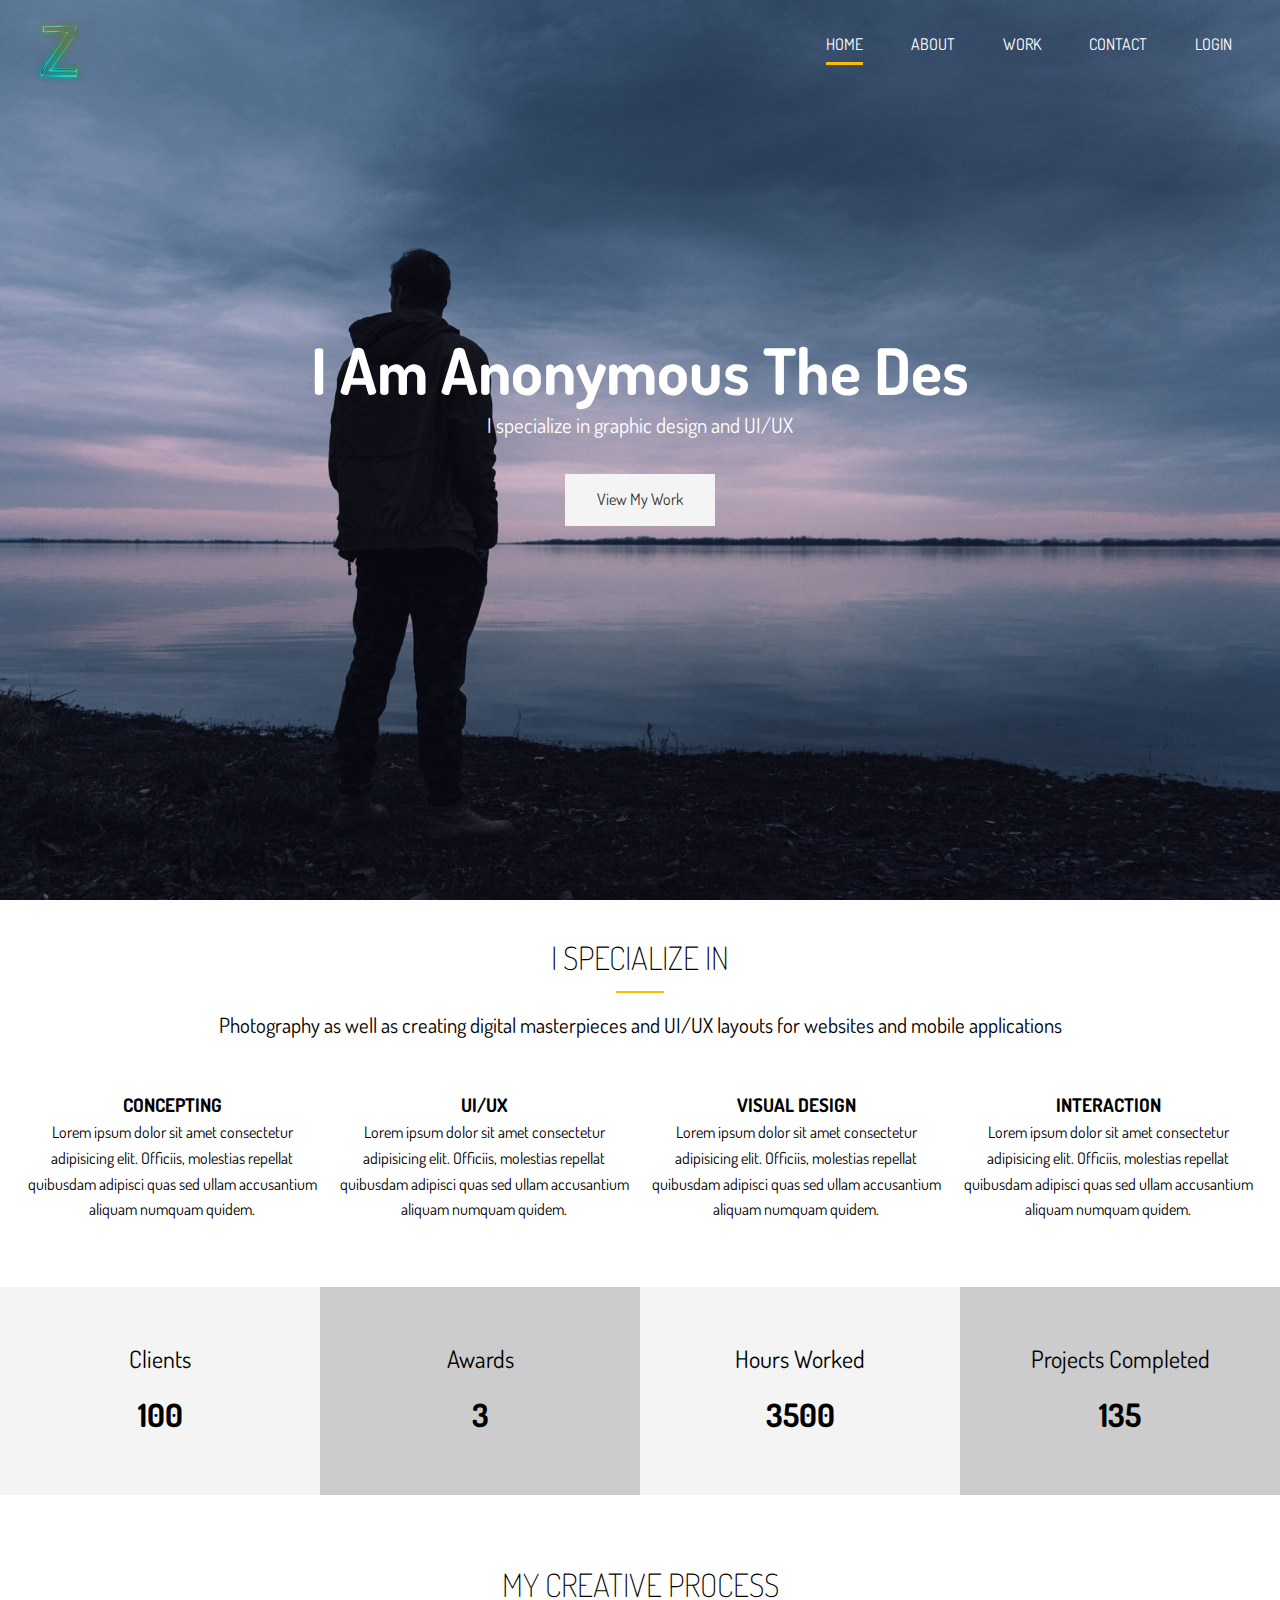
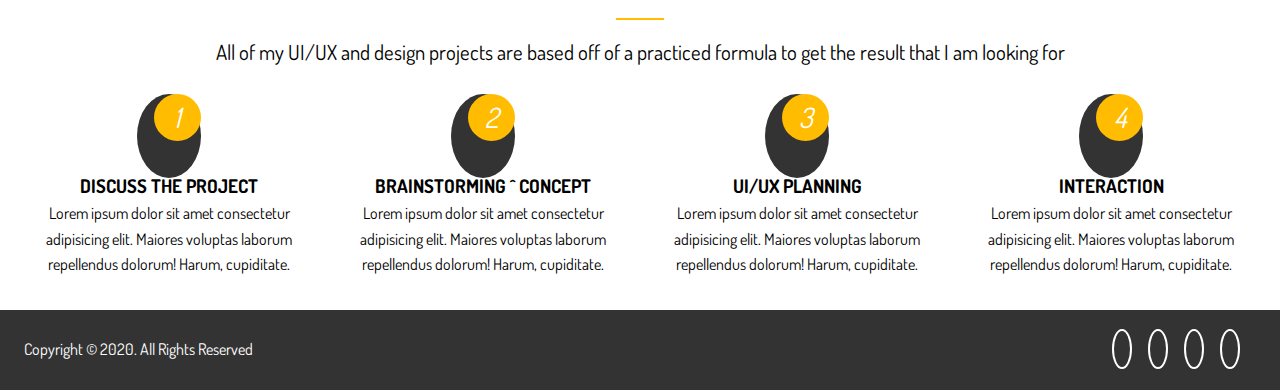
<file: index.html>
<!DOCTYPE html>
<html lang="en">
  <head>
    <meta charset="UTF-8" />
    <meta name="viewport" content="width=device-width, initial-scale=1.0" />
    <meta http-equiv="X-UA-Compatible" content="ie=edge" />
    <link
      rel="stylesheet"
      href="https://use.fontawesome.com/releases/v5.7.2/css/all.css"
      integrity="sha384-fnmOCqbTlWIlj8LyTjo7mOUStjsKC4pOpQbqyi7RrhN7udi9RwhKkMHpvLbHG9Sr"
      crossorigin="anonymous"
    />
    <link
      href="https://fonts.googleapis.com/css?family=Dosis"
      rel="stylesheet"
    />
    <link rel="stylesheet" href="css/main.css" />
    <title>Anonymous | UI/UX Designer</title>
  </head>
  <body>
    <!-- Header -->
    <header id="header-home">
      <div class="container">
        <nav id="main-nav">
          <img src="img/logo.png" alt="My Portfolio" id="logo" />
          <ul>
            <li><a href="index.html" class="current">Home</a></li>
            <li><a href="about.html">About</a></li>
            <li><a href="work.html">Work</a></li>
            <li><a href="contact.html">Contact</a></li>
            <li><a href="login.html">Login</a></li>
          </ul>
        </nav>
        <div class="header-content">
          <h1>
            I Am Anonymous The
            <span
              class="txt-type"
              data-wait="3000"
              data-words='["Designer", "UI/UX Dev"]'
            ></span>
          </h1>
          <p class="lead">
            I specialize in graphic design and UI/UX 
          </p>
          <a href="work.html" class="btn-light">View My Work</a>
        </div>
      </div>
    </header>

    <!-- Section A: Specialize -->
    <section id="home-a" class="text-center py-2">
      <div class="container">
        <h2 class="section-title">I Specialize In</h2>
        <div class="bottom-line"></div>
        <p class="lead">
          Photography as well as creating digital masterpieces and UI/UX layouts
          for websites and mobile applications
        </p>
        <div class="specials">
          <div>
            <i class="fas fa-file-alt fa-2x"></i>
            <h3>Concepting</h3>
            <p>
              Lorem ipsum dolor sit amet consectetur adipisicing elit. Officiis,
              molestias repellat quibusdam adipisci quas sed ullam accusantium
              aliquam numquam quidem.
            </p>
          </div>
          <div>
            <i class="fas fa-desktop fa-2x"></i>
            <h3>UI/UX</h3>
            <p>
              Lorem ipsum dolor sit amet consectetur adipisicing elit. Officiis,
              molestias repellat quibusdam adipisci quas sed ullam accusantium
              aliquam numquam quidem.
            </p>
          </div>
          <div>
            <i class="fas fa-object-ungroup fa-2x"></i>
            <h3>Visual Design</h3>
            <p>
              Lorem ipsum dolor sit amet consectetur adipisicing elit. Officiis,
              molestias repellat quibusdam adipisci quas sed ullam accusantium
              aliquam numquam quidem.
            </p>
          </div>
          <div>
            <i class="fas fa-thumbs-up fa-2x"></i>
            <h3>Interaction</h3>
            <p>
              Lorem ipsum dolor sit amet consectetur adipisicing elit. Officiis,
              molestias repellat quibusdam adipisci quas sed ullam accusantium
              aliquam numquam quidem.
            </p>
          </div>
        </div>
      </div>
    </section>

    <!-- Section B: Stats -->
    <section id="home-b" class="text-center py-2">
      <div class="stats">
        <div>
          <ul>
            <li><i class="fas fa-users fa-3x"></i></li>
            <li class="stats-title">Clients</li>
            <li class="stats-number">100</li>
          </ul>
        </div>
        <div>
          <ul>
            <li><i class="fas fa-award fa-3x"></i></li>
            <li class="stats-title">Awards</li>
            <li class="stats-number">3</li>
          </ul>
        </div>
        <div>
          <ul>
            <li><i class="fas fa-hourglass-start fa-3x"></i></li>
            <li class="stats-title">Hours Worked</li>
            <li class="stats-number">3500</li>
          </ul>
        </div>
        <div>
          <ul>
            <li><i class="fas fa-code-branch fa-3x"></i></li>
            <li class="stats-title">Projects Completed</li>
            <li class="stats-number">135</li>
          </ul>
        </div>
      </div>
    </section>

    <!-- Section C: Process -->
    <section id="home-c" class="text-center py-2">
      <div class="container">
        <h2 class="section-title">
          My Creative Process
        </h2>
        <div class="bottom-line"></div>
        <p class="lead">
          All of my UI/UX and design projects are based off of a practiced
          formula to get the result that I am looking for
        </p>
        <div class="process">
          <div>
            <i class="fas fa-file-alt fa-4x process-icon my-2">
              <div class="process-step">1</div>
            </i>
            <h3>Discuss The Project</h3>
            <p>
              Lorem ipsum dolor sit amet consectetur adipisicing elit. Maiores
              voluptas laborum repellendus dolorum! Harum, cupiditate.
            </p>
          </div>
          <div>
            <i class="fas fa-desktop fa-4x process-icon my-2">
              <div class="process-step">2</div>
            </i>
            <h3>Brainstorming ^ Concept</h3>
            <p>
              Lorem ipsum dolor sit amet consectetur adipisicing elit. Maiores
              voluptas laborum repellendus dolorum! Harum, cupiditate.
            </p>
          </div>
          <div>
            <i class="fas fa-object-ungroup fa-4x process-icon my-2">
              <div class="process-step">3</div>
            </i>
            <h3>UI/UX Planning</h3>
            <p>
              Lorem ipsum dolor sit amet consectetur adipisicing elit. Maiores
              voluptas laborum repellendus dolorum! Harum, cupiditate.
            </p>
          </div>
          <div>
            <i class="fas fa-thumbs-up fa-4x process-icon my-2">
              <div class="process-step">4</div>
            </i>
            <h3>Interaction</h3>
            <p>
              Lorem ipsum dolor sit amet consectetur adipisicing elit. Maiores
              voluptas laborum repellendus dolorum! Harum, cupiditate.
            </p>
          </div>
        </div>
      </div>
    </section>

    <!-- Footer -->
    <footer id="main-footer">
      <div class="footer-content container">
        <p>Copyright &copy; 2020. All Rights Reserved</p>
        <div class="social">
          <i class="fab fa-twitter"></i>
          <i class="fab fa-facebook"></i>
          <i class="fab fa-instagram"></i>
          <i class="fab fa-linkedin"></i>
        </div>
      </div>
    </footer>
    <script src="js/typewriter.js"></script>
  </body>
</html>
</file>
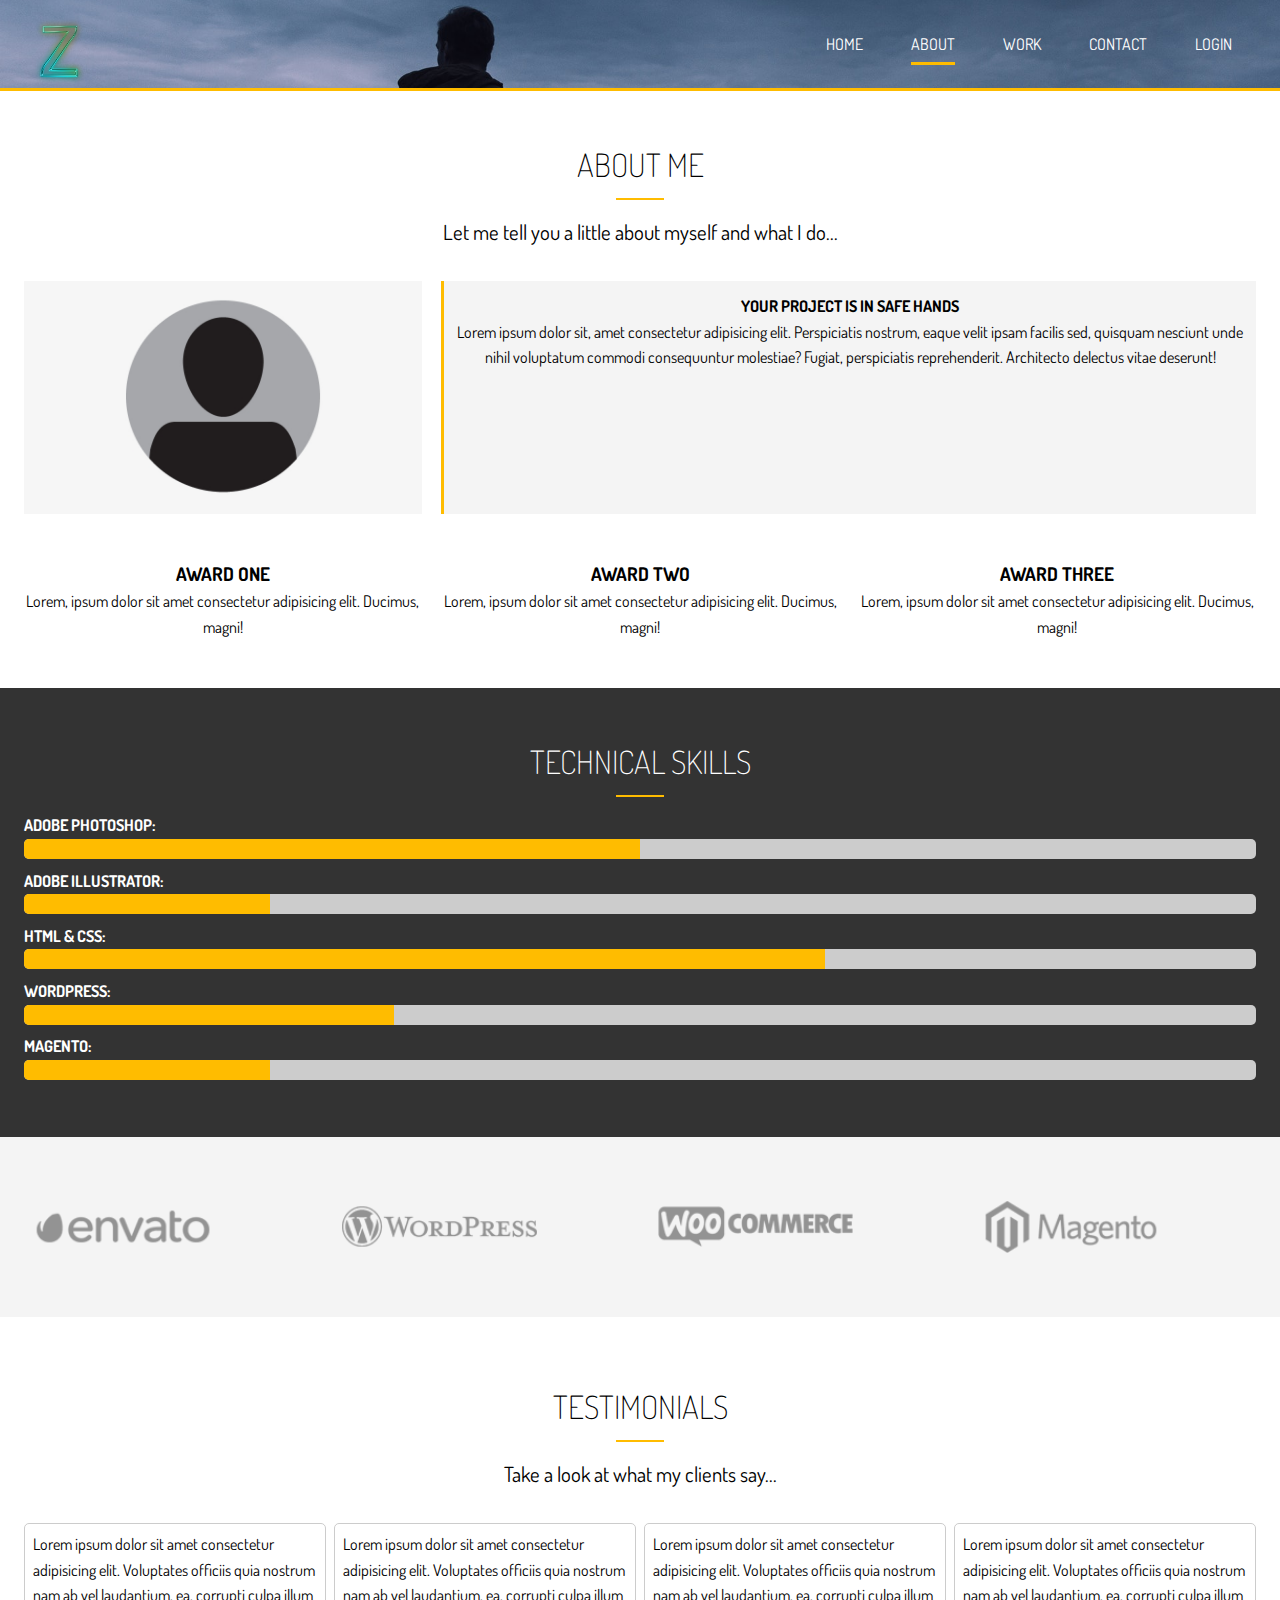
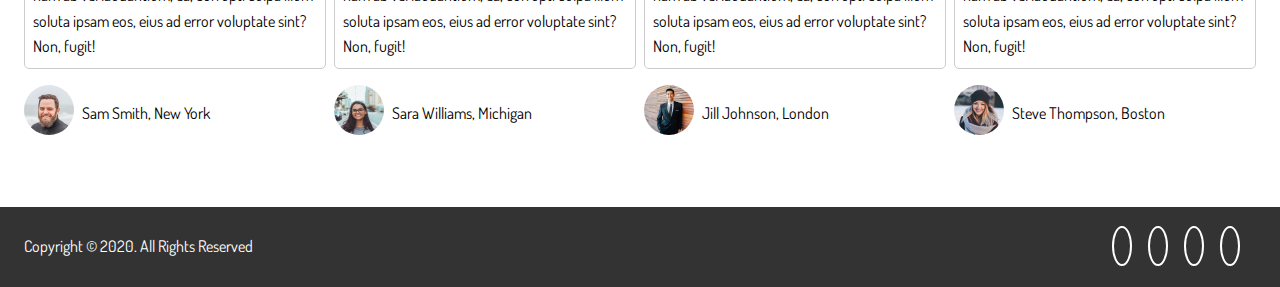
<file: about.html>
<!DOCTYPE html>
<html lang="en">
  <head>
    <meta charset="UTF-8" />
    <meta name="viewport" content="width=device-width, initial-scale=1.0" />
    <meta http-equiv="X-UA-Compatible" content="ie=edge" />
    <link
      rel="stylesheet"
      href="https://use.fontawesome.com/releases/v5.7.2/css/all.css"
      integrity="sha384-fnmOCqbTlWIlj8LyTjo7mOUStjsKC4pOpQbqyi7RrhN7udi9RwhKkMHpvLbHG9Sr"
      crossorigin="anonymous"
    />
    <link
      href="https://fonts.googleapis.com/css?family=Dosis"
      rel="stylesheet"
    />
    <link rel="stylesheet" href="css/main.css" />
    <title>About Me | UI/UX Designer</title>
  </head>
  <body>
    <!-- Header -->
    <header id="header-inner">
      <div class="container">
        <nav id="main-nav">
          <img src="img/logo.png" alt="My Portfolio" id="logo" />
          <ul>
            <li><a href="index.html">Home</a></li>
            <li><a href="about.html" class="current">About</a></li>
            <li><a href="work.html">Work</a></li>
            <li><a href="contact.html">Contact</a></li>
            <li><a href="login.html">Login</a></li>
          </ul>
        </nav>
      </div>
    </header>

    <!-- Section A: Info -->
    <section id="about-a" class="text-center py-3">
      <div class="container">
        <h2 class="section-title">About Me</h2>
        <div class="bottom-line"></div>
        <p class="lead">
          Let me tell you a little about myself and what I do...
        </p>
        <div class="about-info">
          <img src="img/about.jpg" alt="" class="bio-image" />
          <div class="bio bg-light">
            <h4>Your Project Is In Safe Hands</h4>
            <p>
              Lorem ipsum dolor sit, amet consectetur adipisicing elit.
              Perspiciatis nostrum, eaque velit ipsam facilis sed, quisquam
              nesciunt unde nihil voluptatum commodi consequuntur molestiae?
              Fugiat, perspiciatis reprehenderit. Architecto delectus vitae
              deserunt!
            </p>
          </div>
          <div class="award-1">
            <i class="fas fa-award fa-3x"></i>
            <h3>Award One</h3>
            <p>
              Lorem, ipsum dolor sit amet consectetur adipisicing elit. Ducimus,
              magni!
            </p>
          </div>
          <div class="award-2">
            <i class="fas fa-award fa-3x"></i>
            <h3>Award Two</h3>
            <p>
              Lorem, ipsum dolor sit amet consectetur adipisicing elit. Ducimus,
              magni!
            </p>
          </div>
          <div class="award-3">
            <i class="fas fa-award fa-3x"></i>
            <h3>Award Three</h3>
            <p>
              Lorem, ipsum dolor sit amet consectetur adipisicing elit. Ducimus,
              magni!
            </p>
          </div>
        </div>
      </div>
    </section>

    <!-- Section B: Progress Bars -->
    <section id="about-b" class="bg-dark py-3">
      <div class="container">
        <h2 class="section-title">Technical Skills</h2>
        <div class="bottom-line"></div>
        <h4>Adobe Photoshop:</h4>
        <div class="progress">
          <div style="width:50%"></div>
        </div>
        <h4>Adobe Illustrator:</h4>
        <div class="progress">
          <div style="width:20%"></div>
        </div>
        <h4>HTML & CSS:</h4>
        <div class="progress">
          <div style="width:65%"></div>
        </div>
        <h4>Wordpress:</h4>
        <div class="progress">
          <div style="width:30%"></div>
        </div>
        <h4>Magento:</h4>
        <div class="progress">
          <div style="width:20%"></div>
        </div>
      </div>
    </section>

    <!-- Section C: Logos -->
    <section id="about-c" class="py-4 bg-light">
      <div class="container">
        <div class="about-logos">
          <img src="img/about-logos/logo-envato.png" alt="" />
          <img src="img/about-logos/logo-wordpress.png" alt="" />
          <img src="img/about-logos/logo-woocommerce.png" alt="" />
          <img src="img/about-logos/logo-magento.png" alt="" />
        </div>
      </div>
    </section>

    <!-- Section D: Testimonials -->
    <section id="about-d" class="py-4">
      <div class="container">
        <h2 class="section-title">Testimonials</h2>
        <div class="bottom-line"></div>
        <p class="lead text-center">Take a look at what my clients say...</p>
        <div class="testimonials">
          <div>
            <p>
              Lorem ipsum dolor sit amet consectetur adipisicing elit.
              Voluptates officiis quia nostrum nam ab vel laudantium, ea,
              corrupti culpa illum soluta ipsam eos, eius ad error voluptate
              sint? Non, fugit!
            </p>
            <ul>
              <li><img src="img/testimonials//person1.jpg" alt="" /></li>
              <li>Sam Smith, New York</li>
            </ul>
          </div>
          <div>
            <p>
              Lorem ipsum dolor sit amet consectetur adipisicing elit.
              Voluptates officiis quia nostrum nam ab vel laudantium, ea,
              corrupti culpa illum soluta ipsam eos, eius ad error voluptate
              sint? Non, fugit!
            </p>
            <ul>
              <li><img src="img/testimonials//person2.jpg" alt="" /></li>
              <li>Sara Williams, Michigan</li>
            </ul>
          </div>
          <div>
            <p>
              Lorem ipsum dolor sit amet consectetur adipisicing elit.
              Voluptates officiis quia nostrum nam ab vel laudantium, ea,
              corrupti culpa illum soluta ipsam eos, eius ad error voluptate
              sint? Non, fugit!
            </p>
            <ul>
              <li><img src="img/testimonials//person3.jpg" alt="" /></li>
              <li>Jill Johnson, London</li>
            </ul>
          </div>
          <div>
            <p>
              Lorem ipsum dolor sit amet consectetur adipisicing elit.
              Voluptates officiis quia nostrum nam ab vel laudantium, ea,
              corrupti culpa illum soluta ipsam eos, eius ad error voluptate
              sint? Non, fugit!
            </p>
            <ul>
              <li><img src="img/testimonials//person4.jpg" alt="" /></li>
              <li>Steve Thompson, Boston</li>
            </ul>
          </div>
        </div>
      </div>
    </section>

    <!-- Footer -->
    <footer id="main-footer">
      <div class="footer-content container">
        <p>Copyright &copy; 2020. All Rights Reserved</p>
        <div class="social">
          <i class="fab fa-twitter"></i>
          <i class="fab fa-facebook"></i>
          <i class="fab fa-instagram"></i>
          <i class="fab fa-linkedin"></i>
        </div>
      </div>
    </footer>
  </body>
</html>
</file>
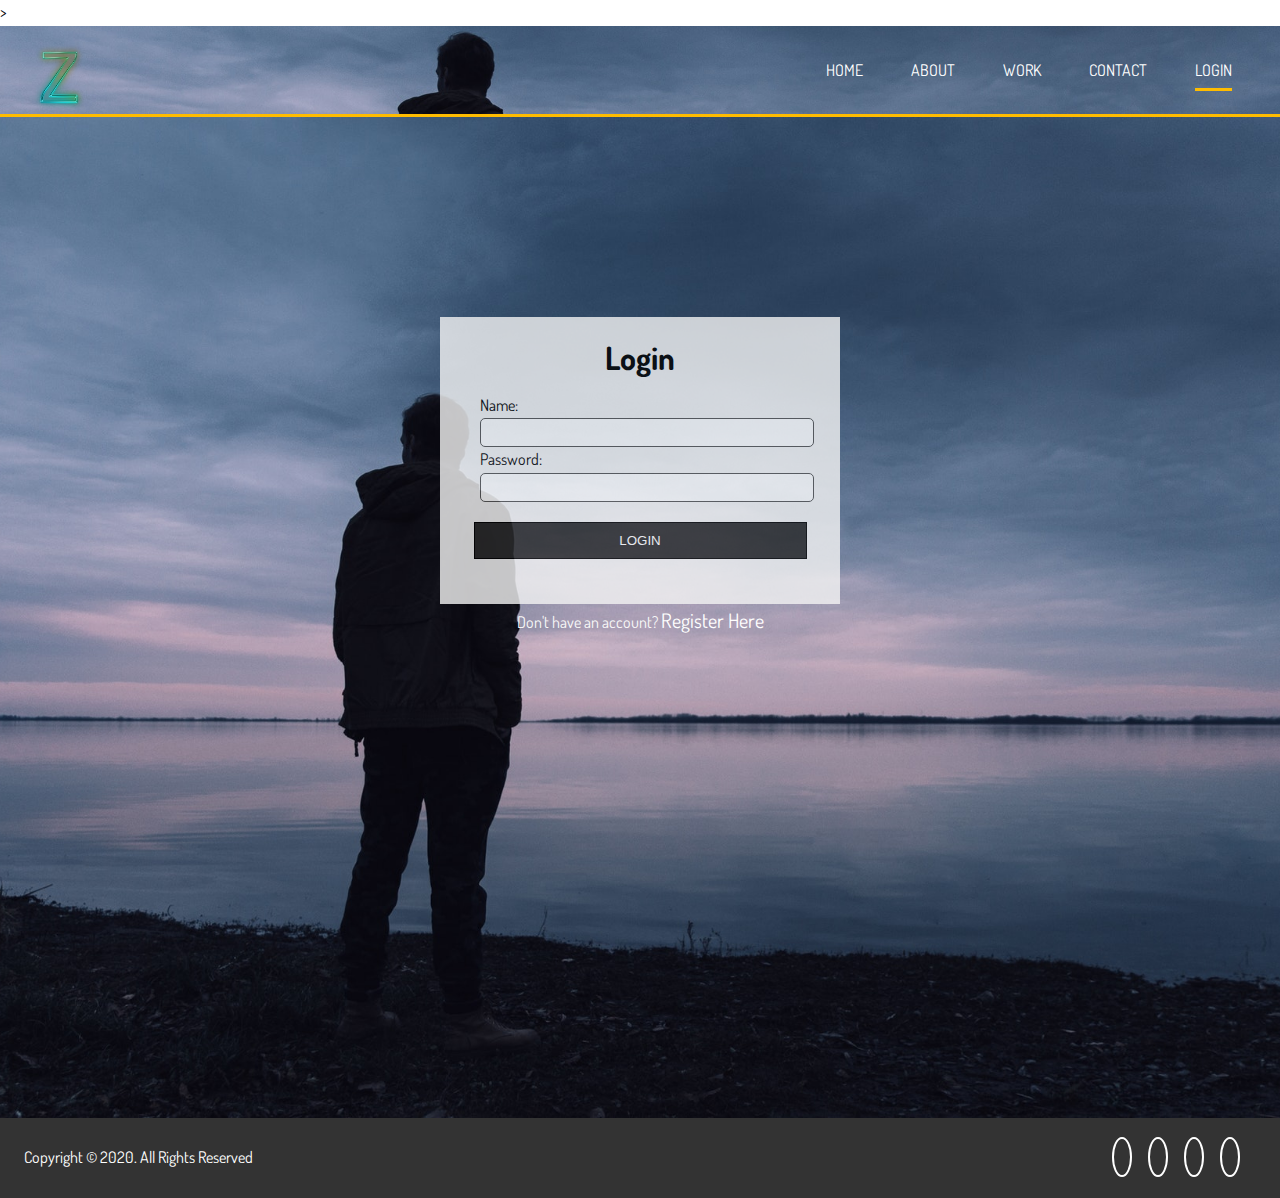
<file: login.html>
<!DOCTYPE html>
<html lang="en">
  <head>
    <meta charset="UTF-8" />
    <meta name="viewport" content="width=device-width, initial-scale=1.0" />
    <meta http-equiv="X-UA-Compatible" content="ie=edge" />
    <link
      rel="stylesheet"
      href="https://use.fontawesome.com/releases/v5.7.2/css/all.css"
      integrity="sha384-fnmOCqbTlWIlj8LyTjo7mOUStjsKC4pOpQbqyi7RrhN7udi9RwhKkMHpvLbHG9Sr"
      crossorigin="anonymous"
    />
    <link
      href="https://fonts.googleapis.com/css?family=Dosis"
      rel="stylesheet"
    />
    <link rel="stylesheet" href="css/main.css" />
    <title>Login | UI/UX Designer</title>
  </head>
> 
  <body>

    <header id="header-inner">
      <div class="container">
        <nav id="main-nav">
          <img src="img/logo.png" alt="My Portfolio" id="logo" />
          <ul>
            <li><a href="index.html">Home</a></li>
            <li><a href="about.html">About</a></li>
            <li><a href="work.html">Work</a></li>
            <li><a href="contact.html">Contact</a></li>
            <li><a href="login.html" class="current">Login</a></li>
          </ul>
        </nav>
      </div>
    </header>

    <section id="login">
      <div class="container-2">
        <div class="form-login bg-light">
          <h1 class="l-heading">Login</h1>
          <form name="myform" method="post" action="http://www.javatpoint.com/javascriptpages/valid.jsp" onsubmit="return validateform()">
            <div class="form-label">
              Name: <input type="text" name="name"><br/>  
              Password: <input type="password" name="password"><br/>
            </div>
            <button type="submit" class="btn">LOGIN</button>
          </form>
        </div>
        <p>Don't have an account? <a href="register.html"><span class="text-primary">Register Here</span></a></p>
    </section>

    <div class="clr"></div>
    <footer id="main-footer">
      <div class="footer-content container">
        <p>Copyright &copy; 2020. All Rights Reserved</p>
        <div class="social">
          <i class="fab fa-twitter"></i>
          <i class="fab fa-facebook"></i>
          <i class="fab fa-instagram"></i>
          <i class="fab fa-linkedin"></i>
        </div>
      </div>
    </footer>
    <script src="js/typewriter.js"></script>
  </body>
</html>
</file>
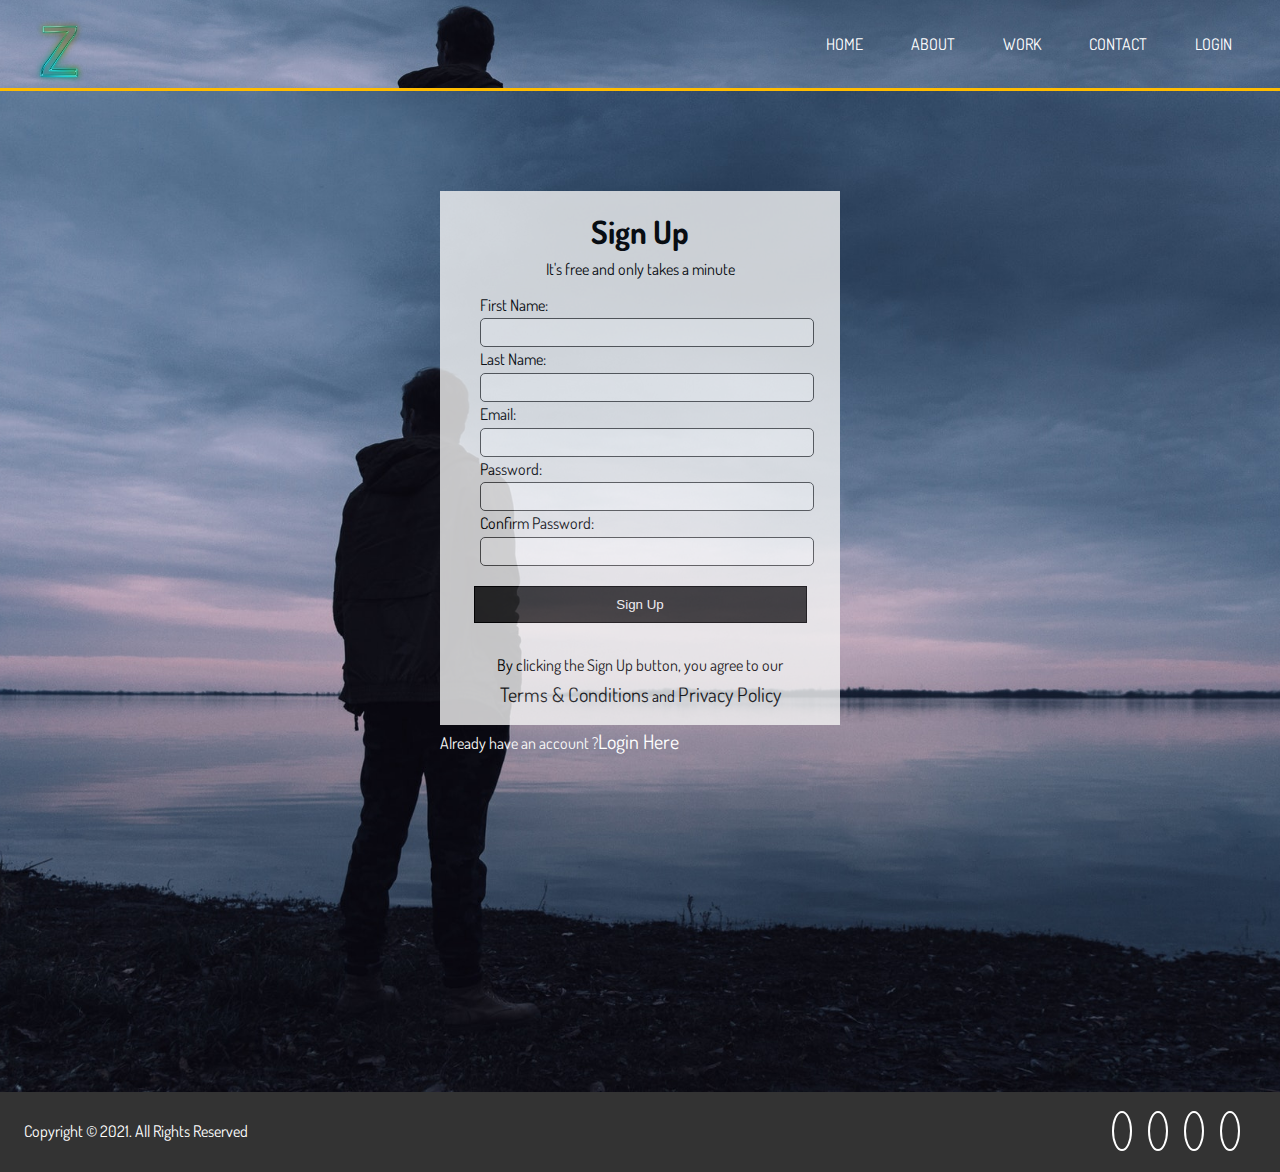
<file: register.html>
<!DOCTYPE html>
<html lang="en">
  <head>
    <meta charset="UTF-8" />
    <meta name="viewport" content="width=device-width, initial-scale=1.0" />
    <meta http-equiv="X-UA-Compatible" content="ie=edge" />
    <link
      rel="stylesheet"
      href="https://use.fontawesome.com/releases/v5.7.2/css/all.css"
      integrity="sha384-fnmOCqbTlWIlj8LyTjo7mOUStjsKC4pOpQbqyi7RrhN7udi9RwhKkMHpvLbHG9Sr"
      crossorigin="anonymous"
    />
    <link
      href="https://fonts.googleapis.com/css?family=Dosis"
      rel="stylesheet"
    />
    <link rel="stylesheet" href="css/main.css" />
    <title>Register | UI/UX Designer</title>
    
  </head>
  <body>

    <header id="header-inner">
      <div class="container">
        <nav id="main-nav">
          <img src="img/logo.png" alt="My Portfolio" id="logo" />
          <ul>
            <li><a href="index.html">Home</a></li>
            <li><a href="about.html">About</a></li>
            <li><a href="work.html">Work</a></li>
            <li><a href="contact.html">Contact</a></li>
            <li><a href="login.html">Login</a></li>
          </ul>
        </nav>
      </div>
    </header>

    <section id="sign-up">
      <div class="container-2">
        <div class="form-login bg-light">
          <h1>Sign Up</h1>
          <p>It's free and only takes a minute</p>
          <form name="myform" method="post" action="http://dsgindia.com/images/landing/thank-you.png" onsubmit="return validateform3()">
            <div class="form-label">
              First Name: <input type="text" name="name"><br/>
              Last Name: <input type="text" name="name2"><br/>
              Email: <input type="email" name="email"><br/>
              Password: <input type="password" name="password"><br/>
              Confirm Password: <input type="password" name="password1"><br/>
            </div>
            <button type="submit" class="btn">Sign Up</button>
            <p class="bottom-text">
              By clicking the Sign Up button, you agree to our
              <br>
              <a href="#"><span class="text-secondary"> Terms & Conditions</span></a> and
              <a href="#"><span class="text-secondary">Privacy Policy</span></a>
            </p>
          </form>
        </div>
        <p>Already have an account ?<a href="login.html"><span class="text-primary">Login Here</span></a></p>
    </section>
    
    <div class="clr"></div>
    <footer id="main-footer">
      <div class="footer-content container">
        <p>Copyright &copy; 2021. All Rights Reserved</p>
        <div class="social">
          <i class="fab fa-twitter"></i>
          <i class="fab fa-facebook"></i>
          <i class="fab fa-instagram"></i>
          <i class="fab fa-linkedin"></i>
        </div>
      </div>
    </footer>
    <script src="js/typewriter.js"></script>
    </div>
  </body>
</html>
</file>
<file: css/main.css>
.container {
  max-width: 1280px;
  padding: 0 1.5rem;
  margin: auto;
  overflow: hidden; }

.container-2{
  margin: auto;
  max-width: 400px;
  overflow: auto;
  padding: 0px 20px;
}

.btn-main, .btn-light, .btn-dark {
  display: inline-block;
  padding: 0.8rem 2rem;
  transition: all 0.5s;
  border: none;
  cursor: pointer; }

.btn-main {
  color: #333;
  background-color: #ffbc00; }

.btn-light {
  color: #333;
  background-color: #f4f4f4; }

.btn-dark {
  color: #f4f4f4;
  background-color: #333; }

button[class^='btn-']:hover,
a[class^='btn-']:hover,
input[class^='btn-']:hover {
  background-color: #ffbc00; }

.bg-main {
  background: #ffbc00;
  color: #fff; }

.bg-dark {
  background: #333;
  color: #fff; }

.bg-light {
  background: #f4f4f4;
  color: #000; }

.bg-medium {
  background: #ccc;
  color: #000; }

.lead {
  font-size: 1.3rem;
  margin-bottom: 2rem; }

.text-center {
  text-align: center; }

.py-1 {
  padding: 1rem 0; }

.py-2 {
  padding: 2rem 0; }

.py-3 {
  padding: 3rem 0; }

.py-4 {
  padding: 4rem 0; }

.my-1 {
  margin: 1rem 0; }

.my-2 {
  margin: 2rem 0; }

.my-3 {
  margin: 3rem 0; }

.my-4 {
  margin: 4rem 0; }

.section-title {
  font-size: 2rem;
  display: block;
  padding-bottom: 0.5rem;
  text-align: center;
  font-weight: 100;
  text-transform: uppercase; }

.bottom-line {
  height: 2px;
  width: 3rem;
  background: #ffbc00;
  display: block;
  margin: 0 auto 1rem auto; }

.items {
  display: grid;
  grid-template-columns: repeat(3, 1fr);
  box-shadow: 0 5px 10px 0 rgba(0, 0, 0, 0.3); }

.item {
  position: relative;
  background: #ffbc00;
  overflow: hidden; }
  .item::after {
    content: '';
    position: absolute;
    display: block;
    background: inherit;
    opacity: 0.9;
    top: 0;
    left: 0;
    width: 100%;
    height: 100%;
    transform: scale(2) translateX(-75%) translateY(-75%) rotate(-28deg);
    transition: transform 3s cubic-bezier(0.2, 1, 0.3, 1); }
  .item:hover:after {
    transform: scale(2) translateX(0) translateY(0) rotate(-28deg); }
  .item:hover .item-image {
    transform: scale(1.2); }
  .item:hover .item-text {
    opacity: 1;
    transform: translateY(0); }
  .item-image {
    height: auto;
    transform: translateZ(0);
    display: block;
    transition: transform 750ms cubic-bezier(0.2, 1, 0.3, 1); }
  .item-image:before {
    content: '';
    display: block;
    padding-top: 75%;
    overflow: hidden; }
  .item-image img {
    position: absolute;
    top: 0;
    left: 0;
    width: 100%;
    height: auto;
    line-height: 0; }
  .item-text {
    position: absolute;
    top: 0;
    left: 0;
    bottom: 0;
    right: 0;
    opacity: 0;
    text-align: center;
    z-index: 1;
    color: #fff;
    transform: translateY(-20%);
    transition: opacity 500ms cubic-bezier(0.2, 1, 0.3, 1), transform 500ms cubic-bezier(0.2, 1, 0.3, 1);
    transition-delay: 300ms; }
  .item-text-wrap {
    position: absolute;
    width: 100%;
    top: 50%;
    transform: translateY(-50%); }
  .item-text-title {
    font-size: 2rem;
    padding: 0 1rem;
    margin: 5px 0 0 0; }
  .item-text-category {
    text-transform: uppercase;
    font-size: 1.2rem;
    opacity: 0.7;
    margin: 0; }

* {
  margin: 0;
  padding: 0; }

body {
  font-family: 'Dosis', sans-serif;
  line-height: 1.6;
  background: #fff; }

a {
  text-decoration: none;
  color: #333; }

ul {
  list-style: none; }

h2,
h3,
h4 {
  text-transform: uppercase; }

img {
  width: 100%; }

#logo {
  width: 70px;
  height: 70px;
  color: #fff;
  text-transform: uppercase; }

#main-nav {
  display: flex;
  justify-content: space-between;
  padding-top: 1rem; }
  #main-nav ul {
    display: flex; }
  #main-nav li {
    padding: 1rem 1.5rem; }
  #main-nav a {
    text-decoration: none;
    color: #fff;
    text-transform: uppercase;
    border-bottom: 3px transparent solid;
    padding-bottom: 0.5rem;
    transition: border-color 0.5s; }
    #main-nav a:hover {
      border-color: #ccc; }
    #main-nav a.current {
      border-color: #ffbc00; }

#header-home {
  background: url("../img/showcase.jpg") no-repeat center right/cover;
  height: 100vh;
  color: #fff; }
  #header-home .header-content {
    text-align: center;
    padding-top: 20%; }
    #header-home .header-content h1 {
      font-size: 4rem;
      line-height: 1.2; }

#header-inner {
  background: url("../img/showcase.jpg") no-repeat 20% 30%/cover;
  height: 5.5rem;
  border-bottom: 3px solid #ffbc00; }

#home-a .specials {
  margin-top: 3rem;
  display: grid;
  grid-gap: 1rem;
  grid-template-columns: repeat(4, 1fr); }
  #home-a .specials .fas {
    color: #ffbc00;
    padding-bottom: 0.4rem; }

#home-b .stats {
  display: grid;
  grid-template-columns: repeat(4, 1fr); }
  #home-b .stats li {
    line-height: 2; }
    #home-b .stats li.stats-title {
      font-size: 1.5rem; }
    #home-b .stats li.stats-number {
      font-size: 2rem;
      font-weight: bold; }
  #home-b .stats div {
    padding: 3rem 0; }
    #home-b .stats div:nth-child(odd) {
      background: #f4f4f4; }
    #home-b .stats div:nth-child(even) {
      background: #ccc; }

#home-c .process {
  display: grid;
  grid-template-columns: repeat(4, 1fr);
  grid-gap: 1.5rem;
  text-align: center; }
  #home-c .process-step {
    position: absolute;
    top: 0;
    right: 0;
    font-size: 28px;
    background: #ffbc00;
    color: #fff;
    border-radius: 50%;
    height: 15px;
    width: 15px;
    line-height: 15px;
    padding: 1rem;
    transition: all 1s; }
  #home-c .process-icon {
    border-radius: 50%;
    background: #333;
    color: #fff;
    padding: 2rem;
    width: 70px;
    height: 70px;
    line-height: 70px;
    text-align: center;
    position: relative;
    transition: all 1s; }
    #home-c .process-icon:hover {
      background: #ffbc00;
      width: 90px;
      height: 90px;
      line-height: 90px; }
      #home-c .process-icon:hover .process-step {
        background: #333;
        color: #fff; }

#about-a .about-info {
  display: grid;
  grid-template-areas: 'bioimage bio bio' 'aw1 aw2 aw3';
  grid-gap: 1.2rem; }

#about-a .bio-image {
  grid-area: bioimage; }

#about-a .bio {
  grid-area: bio;
  border-left: 3px solid #ffbc00;
  padding: 0.8rem; }

#about-a .award-1 {
  grid-area: aw1; }

#about-a .award-2 {
  grid-area: aw2; }

#about-a .award-3 {
  grid-area: aw3; }

#about-a .award-1 .fas,
#about-a .award-2 .fas,
#about-a .award-3 .fas {
  color: #ffbc00;
  margin: 1rem; }

#about-b .progress {
  overflow: hidden;
  height: 20px;
  background: #ccc;
  border-radius: 5px;
  margin-bottom: 0.6rem; }
  #about-b .progress div {
    height: 100%;
    color: #fff;
    text-align: center;
    background: #ffbc00; }

#about-c .about-logos {
  display: grid;
  grid-template-columns: repeat(4, 1fr);
  grid-gap: 2rem; }
  #about-c .about-logos img {
    width: 70%; }

#about-d .testimonials {
  display: grid;
  grid-template-columns: repeat(4, 1fr);
  grid-gap: 0.5rem; }
  #about-d .testimonials ul {
    list-style: none;
    margin-top: 1rem;
    display: flex;
    align-items: center; }
  #about-d .testimonials p {
    border: 1px solid #ccc;
    border-radius: 5px;
    padding: 0.5rem; }
  #about-d .testimonials img {
    width: 50px;
    height: 50px;
    border-radius: 50%;
    margin-right: 0.5rem; }

#contact-a .text-fields {
  display: grid;
  grid-template-areas: 'name email' 'subject phone' 'message message';
  grid-gap: 1.2rem;
  margin-bottom: 1.2rem; }
  #contact-a .text-fields .name-input {
    grid-area: name; }
  #contact-a .text-fields .subject-input {
    grid-area: subject; }
  #contact-a .text-fields .email-input {
    grid-area: email; }
  #contact-a .text-fields .phone-input {
    grid-area: phone; }
  #contact-a .text-fields .message-input {
    grid-area: message;
    height: 100px; }
  #contact-a .text-fields .text-input {
    padding: 0.5rem 1rem; }

#contact-a button[type='submit'] {
  width: 50%; }

#contact-b .contact-info {
  display: grid;
  grid-template-columns: repeat(3, 1fr);
  text-align: center; }

#contact-c h1 {
  text-align: center;
  font-size: 4rem; }

#main-footer {
  background: #333;
  color: #fff;
  height: 5rem; }
  #main-footer .footer-content {
    display: flex;
    justify-content: space-between;
    height: 5rem;
    align-items: center; }
    #main-footer .footer-content .social .fab {
      margin-right: 1rem;
      border: 2px #fff solid;
      border-radius: 50%;
      height: 20px;
      width: 20px;
      line-height: 20px;
      text-align: center;
      padding: 0.5rem; }
      #main-footer .footer-content .social .fab:hover {
        background: #ffbc00; }

@media (max-width: 800px) {
  #header-home {
    height: 30rem; }
    #header-home .header-content {
      padding-top: 5rem; } }

@media (max-width: 500px) {
  #main-nav {
    flex-direction: column;
    align-items: center; }
    #main-nav li {
      padding: 1rem; }
  #header-home {
    height: 10rem;
    border-bottom: 3px solid #ffbc00;
    background-position: 20% 30%; }
    #header-home .header-content {
      display: none; }
  #header-inner {
    height: 10rem; }
  #home-a .specials,
  #home-b .stats,
  #home-c .process,
  #about-d .testimonials,
  #contact-b .contact-info,
  .items {
    grid-template-columns: 1fr; }
  #home-a .specials div {
    border-bottom: 1px #f4f4f4 solid;
    padding-bottom: 1rem; }
    #home-a .specials div:last-child {
      border: none;
      padding-bottom: 0; }
  #home-b .stats div {
    padding: 2rem 0 1rem 0; }
  #about-a .about-info {
    grid-template-areas: 'bioimage' 'bio' 'aw1' 'aw2' 'aw3'; }
  #about-c {
    display: none; }
  #contact-a .text-fields {
    grid-template-areas: 'name' 'subject' 'email' 'phone' 'message'; }
  #contact-b div {
    margin-bottom: 1rem;
    padding-bottom: 1rem;
    border-bottom: 1px #555 solid; }
    #contact-b div:last-child {
      border: none;
      margin-bottom: 0;
      padding-bottom: 0; }
  #contact-c h1 {
    font-size: 2rem; }
  #main-footer {
    height: 7rem; }
    #main-footer .footer-content {
      flex-direction: column;
      padding: 1rem;
      height: 5rem; } }

@media (max-height: 580px) {
  #header-home .header-content {
    padding-top: 3rem; } }

@media (max-height: 330px) {
  #header-home .header-content h1 {
    font-size: 2rem; } }

/* Login */

#login{
  color: #f8f8f8;
  height: 89vh;
  background: url("../img/showcase.jpg") no-repeat center center/cover;
  padding-top: 200px;
}

.form-login {
  opacity: 0.8;
  padding: 15px;
}

.form-login h1,
.form-login p,
#login p {
  text-align: center;
}

.form-login .form-label {
  margin: 10px 25px;
}

.form-login .form-label label {
  display: block;
  color: #000000;
}

.form-login .form-label input {
  width: 100%;
  padding: 6px;
  border:rgb(85, 85, 85) 1px solid;
  border-radius: 5px;
}
.form-login .form-label input:hover{
  background: #a2a2a2;
}

.form-login button {  
  display: block;    
  width: 90%;
  padding: 10px;
  border: #020202 1px solid;
  margin:30px auto ;
  margin-top: 20px;
  background: #2a2a2a;
  color: #fff;
  cursor: pointer;
}

.form-login button:hover {
  background: #ffbc00;
  color: #f4f4f4;
}

.text-primary{
  color: #ffffff;
  font-size: 20px
}

.text-primary:hover,.text-secondary:hover{
    color: #ffbc00;
}
.text-secondary{
  color: #1a1a1a;
  font-size: 20px
}



/* Register */

#sign-up{
  color: #f8f8f8;
  height: 89vh;
  background: url("../img/showcase.jpg") no-repeat center center/cover;
  padding: 100px;
}

@media (max-width: 786px) {
  #sign-up{ 
    height: 650px;
    padding: 80px 0px;
  } }
</file>
